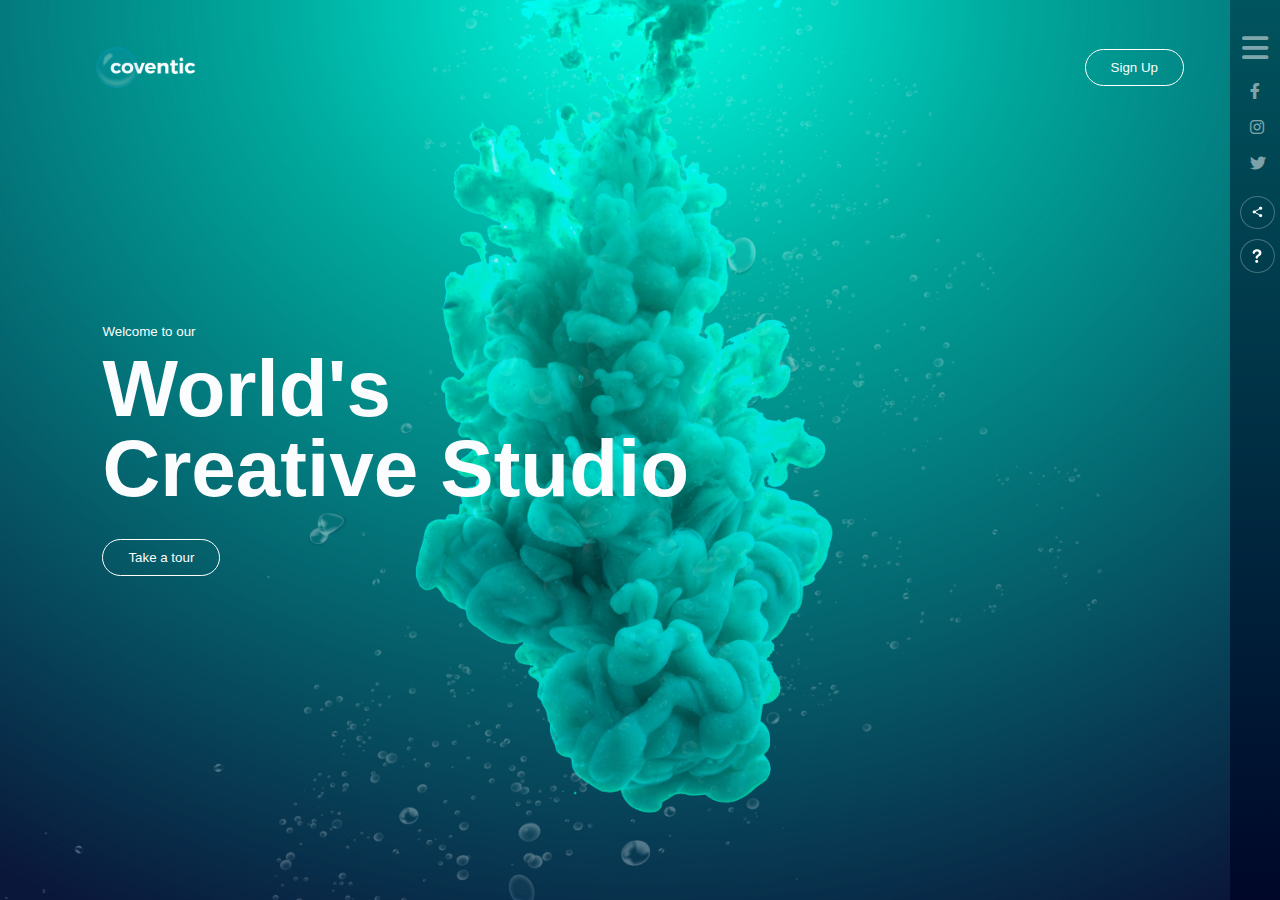
<file: index.html>
<html lang="en">
    <head>
        <meta name="viewport" content="width=device-width, initial-scale=1.0">
        <title>animated website</title>
        <meta name="viewport" content="width=device-width, initial-scale=1.0">
        <link rel="stylesheet" href="style.css">
        <link rel="stylesheet" href="css/all.css">
    </head>
    <body>
        <div class="hero">
           <div class="navbar">
               <img src="logo.png" class="logo">
               <button type="button">Sign Up</button>
           </div> 
           <div class="content">
               <small>Welcome to our</small>
               <h1>World's <br>Creative Studio</h1>
               <button type="button">Take a tour</button>
           </div>
           <div class="side-bar">
               <i class="fa-solid fa-bars"></i>

               <div class="social-links">
                    <i class="fab fa-facebook-f"></i>
                    <i class="fab fa-instagram"></i>
                    <i class="fab fa-twitter"></i>
               </div>

               <div class="useful-links">
                   <img src="share.png">
                   <img src="info.png">
               </div>

           </div>

           <div class="bubbles">
               <img src="bubble.png">
               <img src="bubble.png">
               <img src="bubble.png">
               <img src="bubble.png">
               <img src="bubble.png">
               <img src="bubble.png">
               <img src="bubble.png">
           </div>

        </div>
    </body>
</html>
</file>
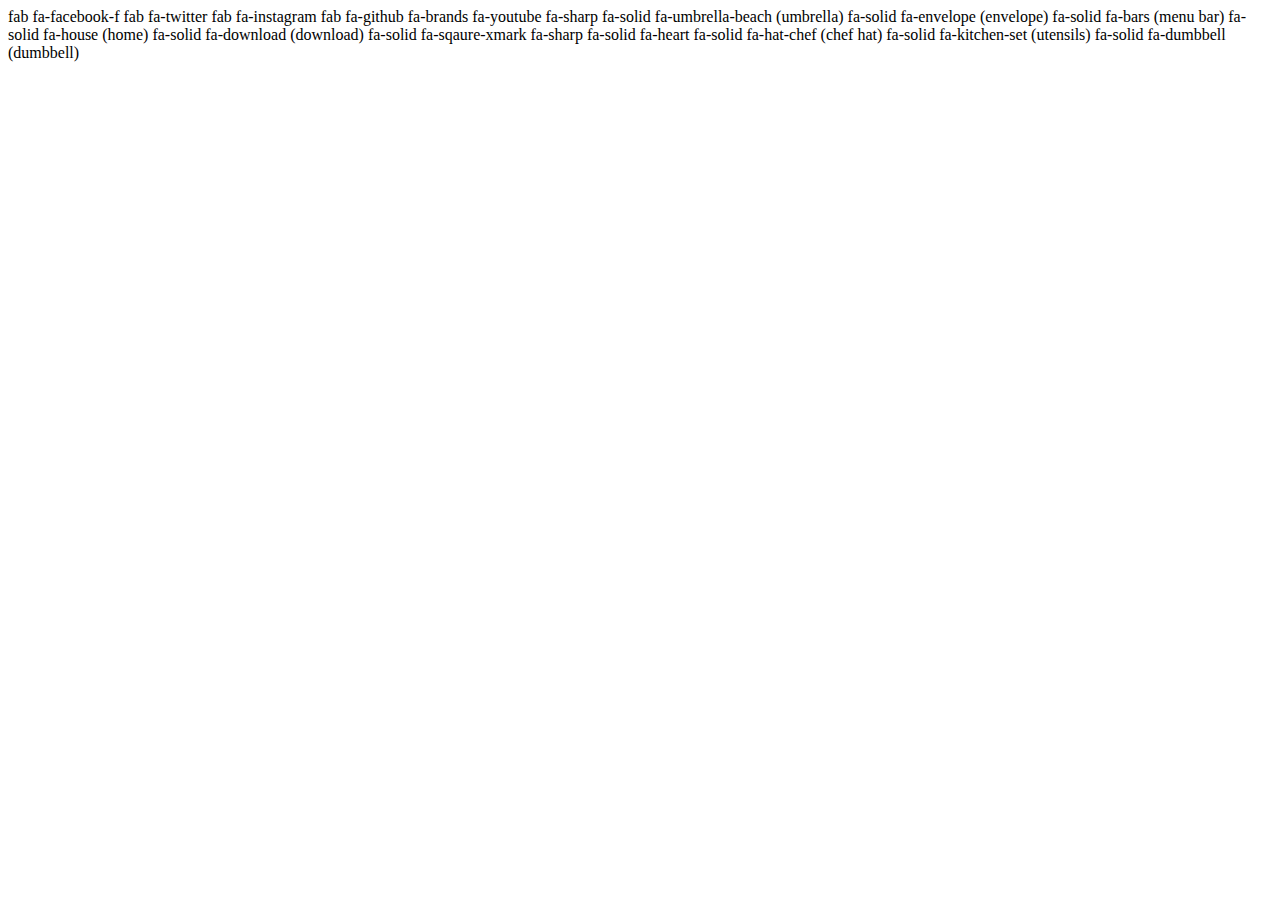
<file: color.html>
<body style = 
" color: 
#4267b2  facebook
#1da1f2  twitter
#e1306c  instagram
#ff0000  youtube 
#d7e1ec  background  
#4dcd25  green color
#ef64e9  pink color
#777     grey/ash
#999     grey/ash;"
></body>
<h1 style="color: #44000b;"></h1>
<h1 style="color: #e0455f;"></h1>
<h1 style="color: #e01c34;"></h1>
<h1 style="color: #acabb0;"></h1>
<h1 style="color: #faff00;"></h1>
<h1 style="color: #1f242d;"></h1>
<h1 style="color: #0ef;"></h1>
<h1 style="color: #929498;"></h1>
<h1 style="color: #222;"></h1>
<h1 style="color: #f0e4d4"></h1>
<h1 style="color: #0e3742;"></h1>
<h1 style="color: #031321;"></h1>
<h1 style="color: #8ba7af;"></h1>
<h1 style="color: #1c1c1c;"></h1>
<h1 style="color: #23242a;"></h1>
<h1 style="color: #8f8f8f;"></h1>
<h1 style="color: #db0001;"></h1>
<h1 style="color: #343f4f;"></h1>
<h1 style="color: #fc6060;"></h1>
<h1 style="color: #255784;"></h1>
<h1 style="color: #255784;"></h1>
<h1 style="color: #000e2e, #004f5a"></h1>
fab fa-facebook-f
fab fa-twitter
fab fa-instagram
fab fa-github
fa-brands fa-youtube
fa-sharp fa-solid fa-umbrella-beach (umbrella)
fa-solid fa-envelope (envelope)
fa-solid fa-bars (menu bar)
fa-solid fa-house (home)
fa-solid fa-download (download)
fa-solid fa-sqaure-xmark
fa-sharp fa-solid fa-heart
fa-solid fa-hat-chef (chef hat)
fa-solid fa-kitchen-set (utensils)
fa-solid fa-dumbbell (dumbbell)
</file>
<file: style.css>
*{
    margin: 0;
    padding: 0;
    font-family: sans-serif;
}

.hero{
    width: 100%;
    height: 100vh;
    background-image: url(background.png);
    background-size: cover;
    background-position: center;
    position: relative;
    overflow: hidden;
}

.logo{
    width: 100px;
    cursor: pointer;
}

.navbar{
    width: 85%;
    height: 15%;
    margin: auto;
    display: flex;
    align-items: center;
    justify-content: space-between;
}

button{
    color: #fbfcfd;
    padding: 10px 25px;
    background: transparent;
    border: 1px solid #fff;
    border-radius: 20px;
    outline: none;
    cursor: pointer;
}

button:hover{
    box-shadow: 5px 5px 70px #fbfcfd, 5px 5px 90px #fbfcfd;
}

.content{
    color: #fbfcfd;
    position: absolute;
    top: 50%;
    left: 8%;
    transform: translateY(-50%);
    z-index: 2;
}

h1{
    font-size: 80px;
    margin: 10px 0 30px;
    line-height: 80px;
}

.side-bar{
    width: 50px;
    height: 100vh;
    background: linear-gradient(#00545d, #000729);
    position: absolute;
    right: 0;
    top: 0;
}

.fa-bars{
    margin-top: 33px;
    margin-left: 12px;
    color: #fbfcfd;
    font-size: 30px;
    opacity: 0.5;
    cursor: pointer;
}

.social-links{
    color: #fbfcfd;
}

.social-links i{
    display: block;
    margin: 20px 20px;
    opacity: 0.5;
    cursor: pointer;
}

.useful-links img{
    width: 35px;
    margin: 5px 10px;
    cursor: pointer;
}

.bubbles img{
    width: 50px;
    animation: bubble 7s linear infinite;
}

.bubbles{
    width: 100%;
    display: flex;
    align-items: center;
    justify-content: space-around;
    position: absolute;
    bottom: -50px;
}

@keyframes bubble{
    0%{
        transform: translateY(0);
        opacity: 0;
    }

    50%{
        opacity: 1;
    }

    70%{
        opacity: 1;
    }

    100%{
        transform: translateY(-80vh);
        opacity: 0;
    }
}

.bubbles img:nth-child(1){
    animation-delay: 2s;
    width: 25px;
}

.bubbles img:nth-child(2){
    animation-delay: 3.6s;
    width: 30px;
}

.bubbles img:nth-child(3){
    animation-delay: 1s;
    width: 20px;
}

.bubbles img:nth-child(4){
    animation-delay: 3s;
    width: 40px;
}

.bubbles img:nth-child(5){
    animation-delay: 4.5s;
    width: 48px;
}

.bubbles img:nth-child(6){
    animation-delay: 2.7s;
}

.bubbles img:nth-child(7){
    animation-delay: 6s;
    width: 38px;
}

@media screen and (max-width: 600px) {
    h1{
        font-size: 36px;
        line-height: 50px;
        text-shadow: 10px 10px 80px black, 10px 10px 120px black, 10px 10px 160px black;
    }

    .side-bar{
        width: 100%;
        height: 50px;
        top: auto;
        bottom: 0;
        display: flex;
        align-items: center;
        justify-content: space-between;
        box-sizing: border-box;
    }
    
    .fa-bars{
        margin-top: 0px;
        font-size: 20px;
    }

    .social-links i{
        display: inline;
        margin-right: 0;
        padding: 4px;
    }

    .hero{
        width: 100%;
        height: 100vh;
        background-image: linear-gradient(#000e2e, #004f5a);
        background-size: cover;
        background-position: center;
        position: relative;
        overflow: hidden;
    }

    button:hover{
        box-shadow: 5px 5px 80px #fbfcfd;
    }
}
</file>
